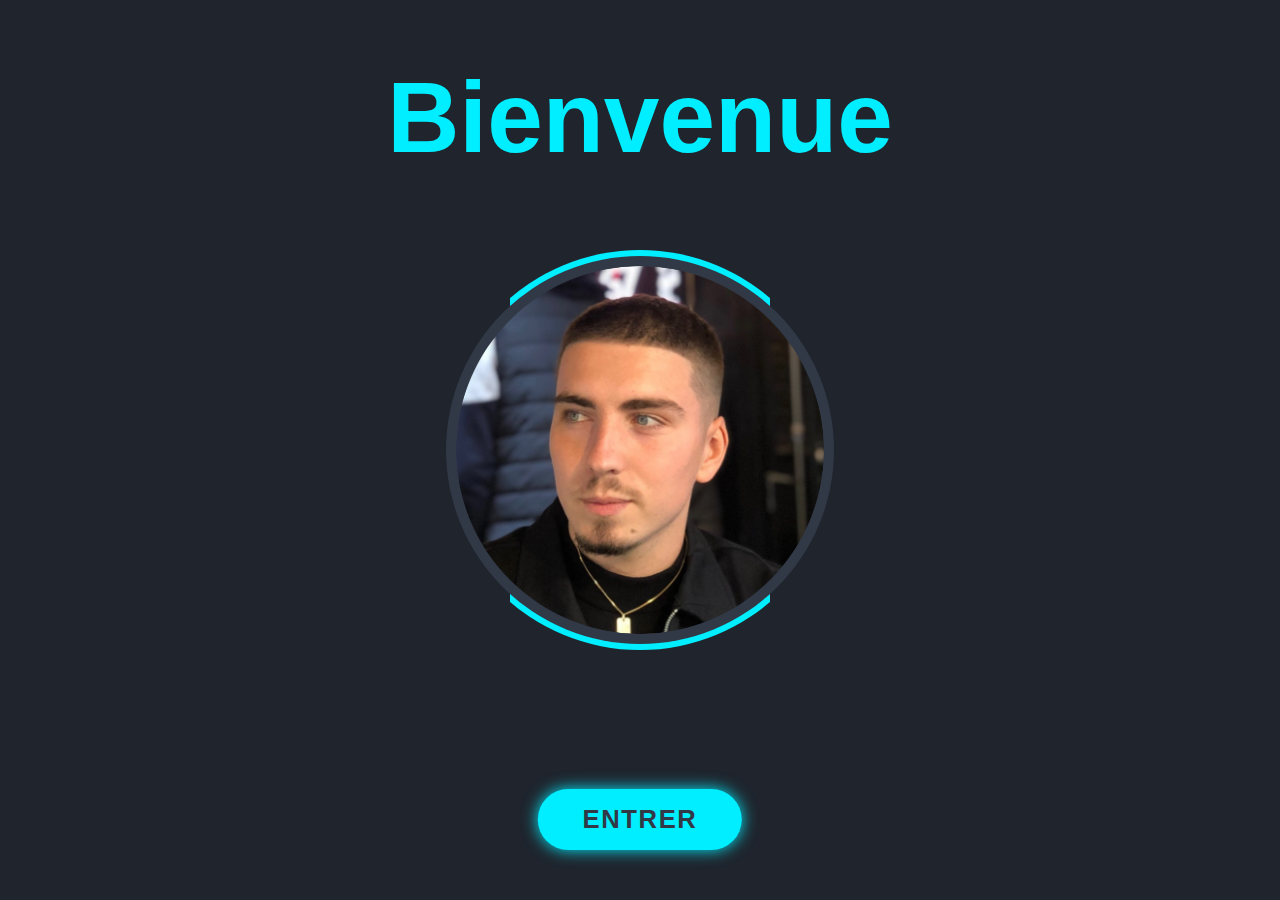
<file: index.html>
<!DOCTYPE html>
<html >
<head>
<title>PORTFOLIO TOM PASCUAL</title>
<link rel="stylesheet" type="text/css "href="assets/css/bienvenue.css" >
</head>
<body>
    <h1>Bienvenue</h1>
    <div class="d-flex flex-column justify-content-center w-100 h-100"></div>
    <div class="box">
        <div class="content">
            <img src="assets/images\img.png    ">
        </div>
    </div>
    <a href="portfolio.html" class="btn">ENTRER</a>
</body>

</body>
</html>
</file>
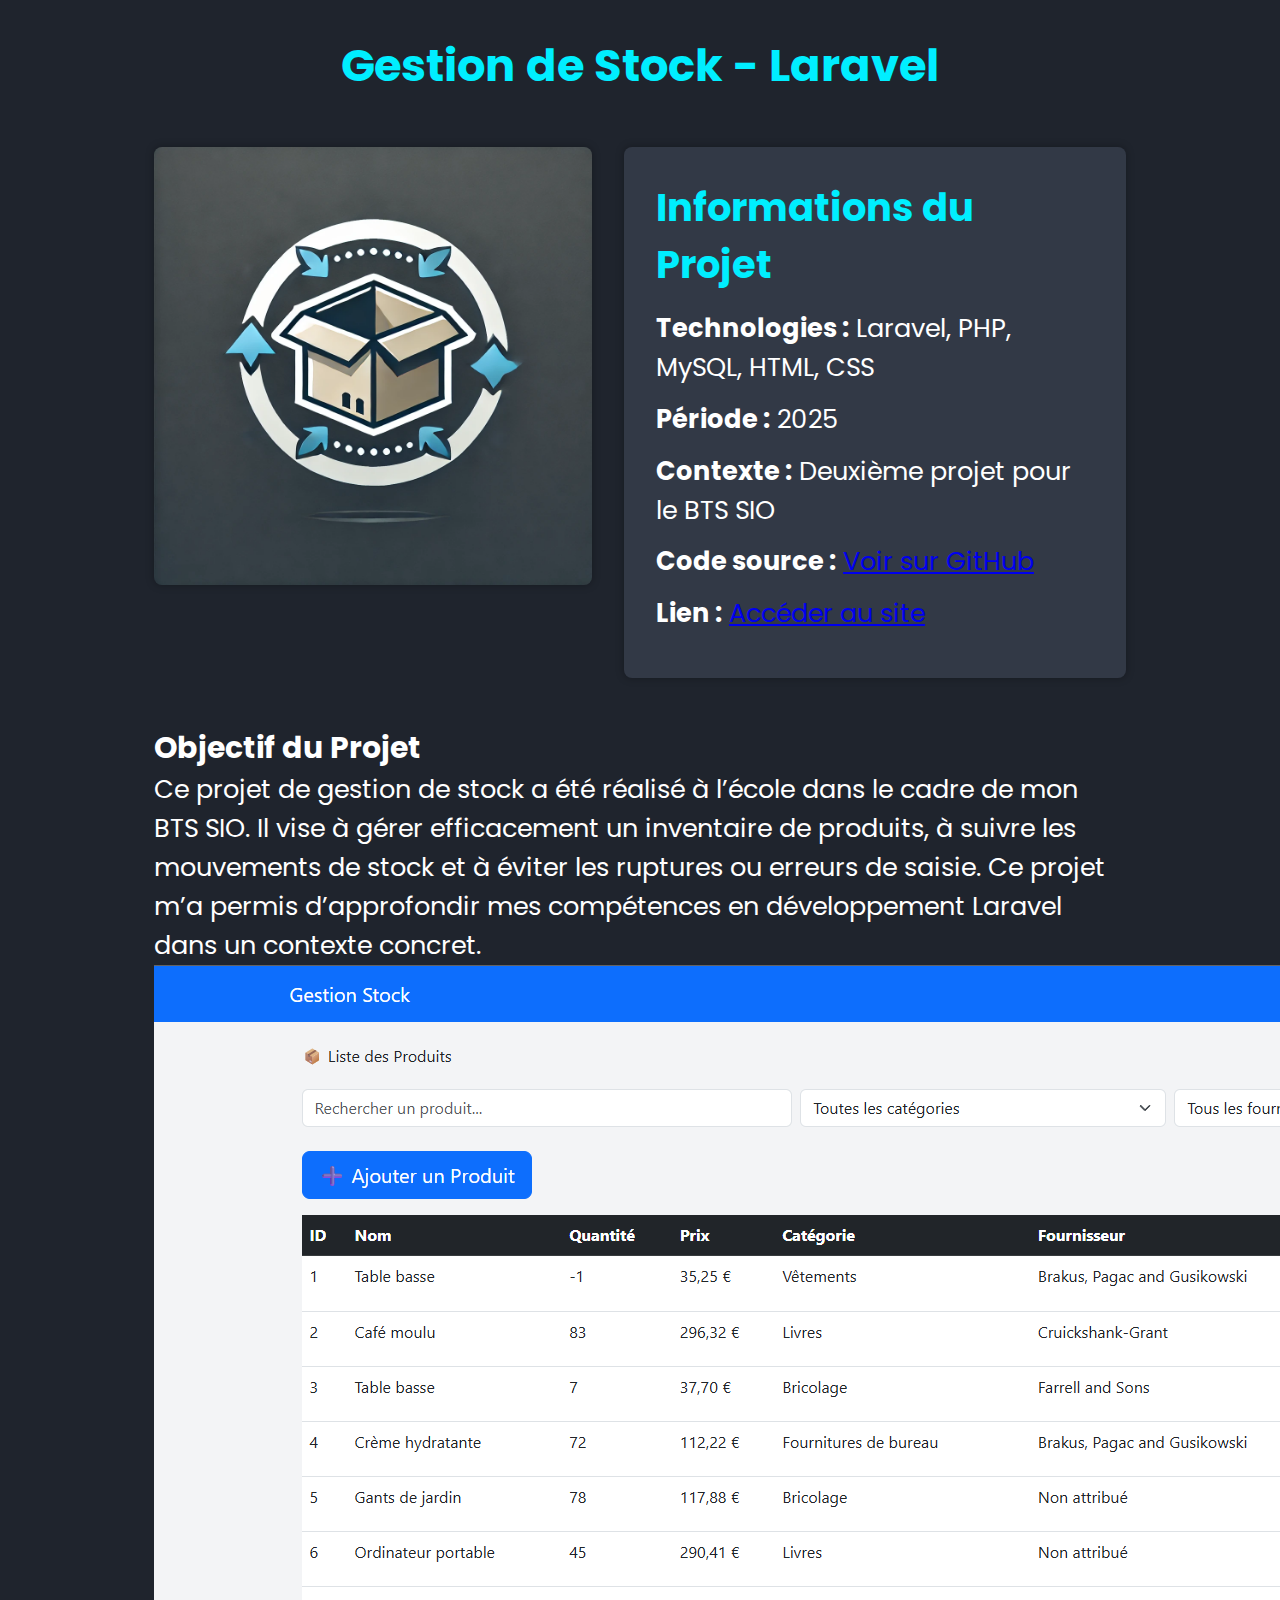
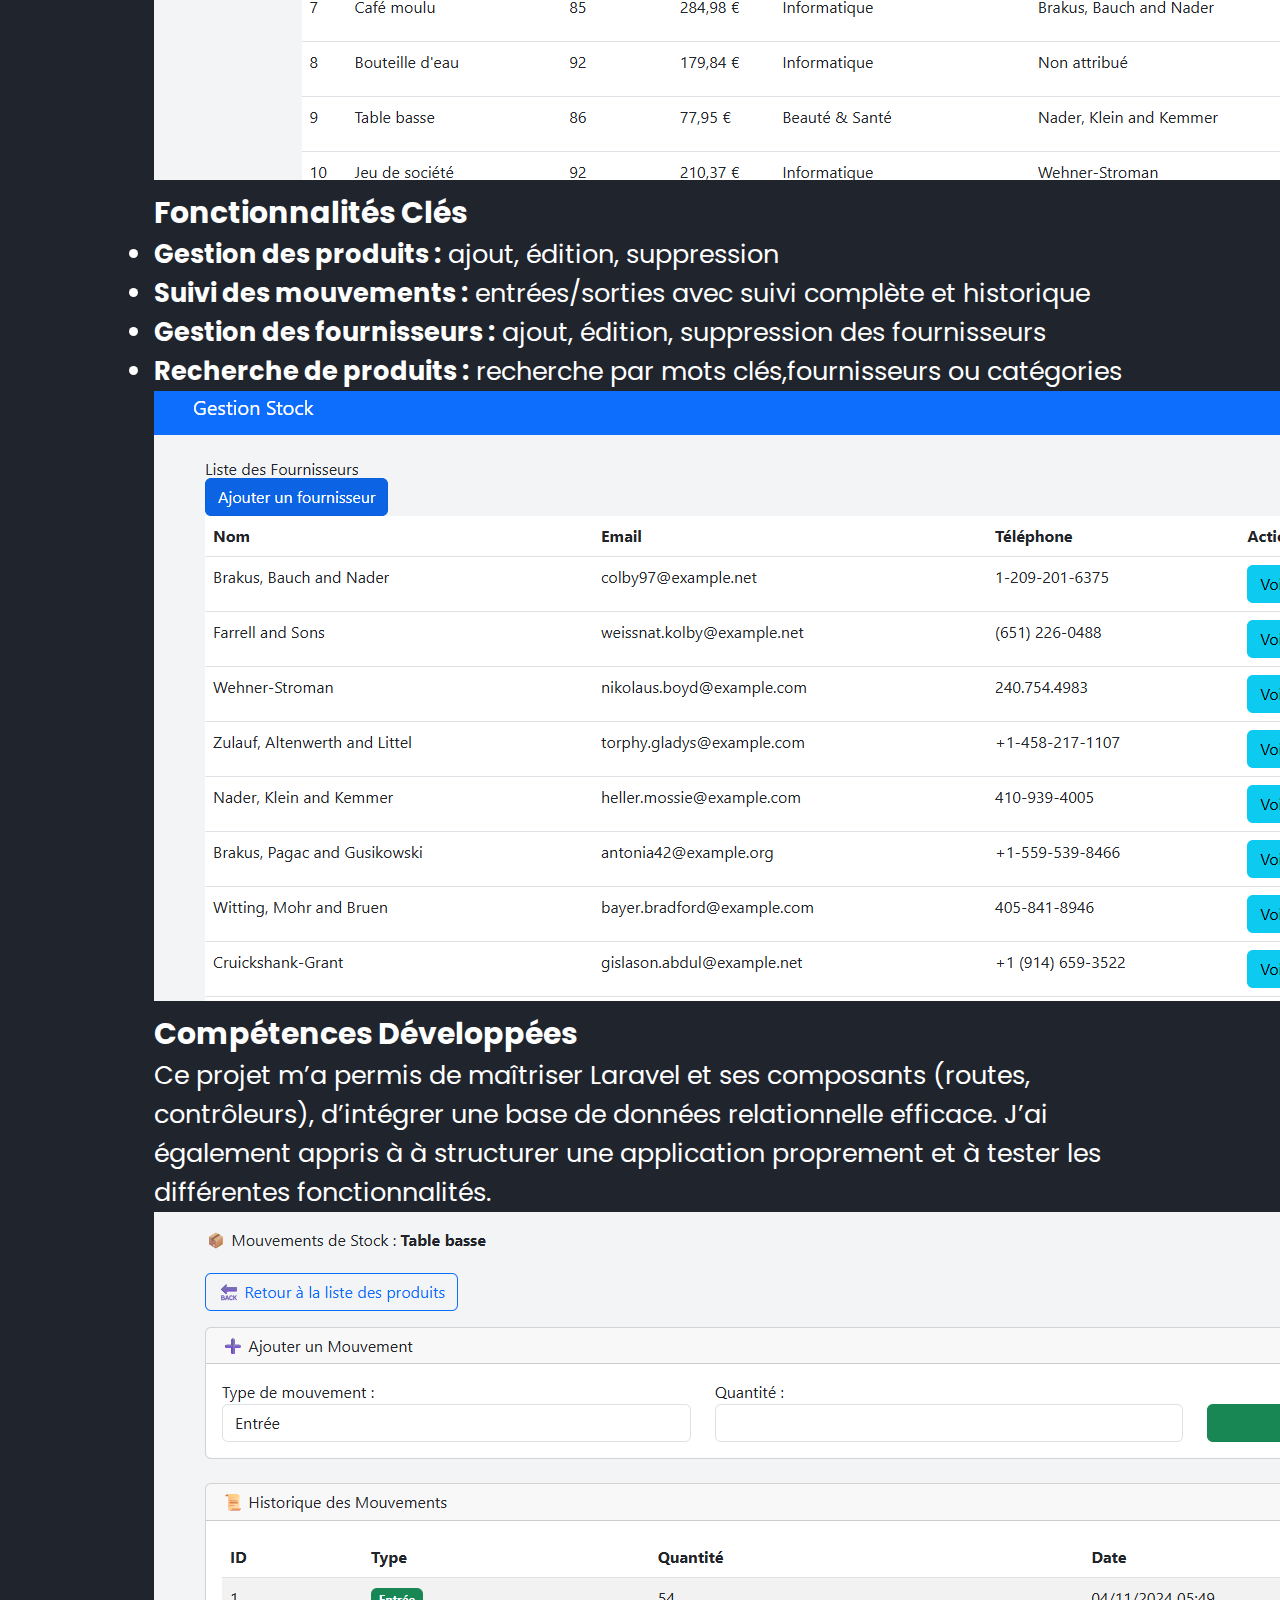
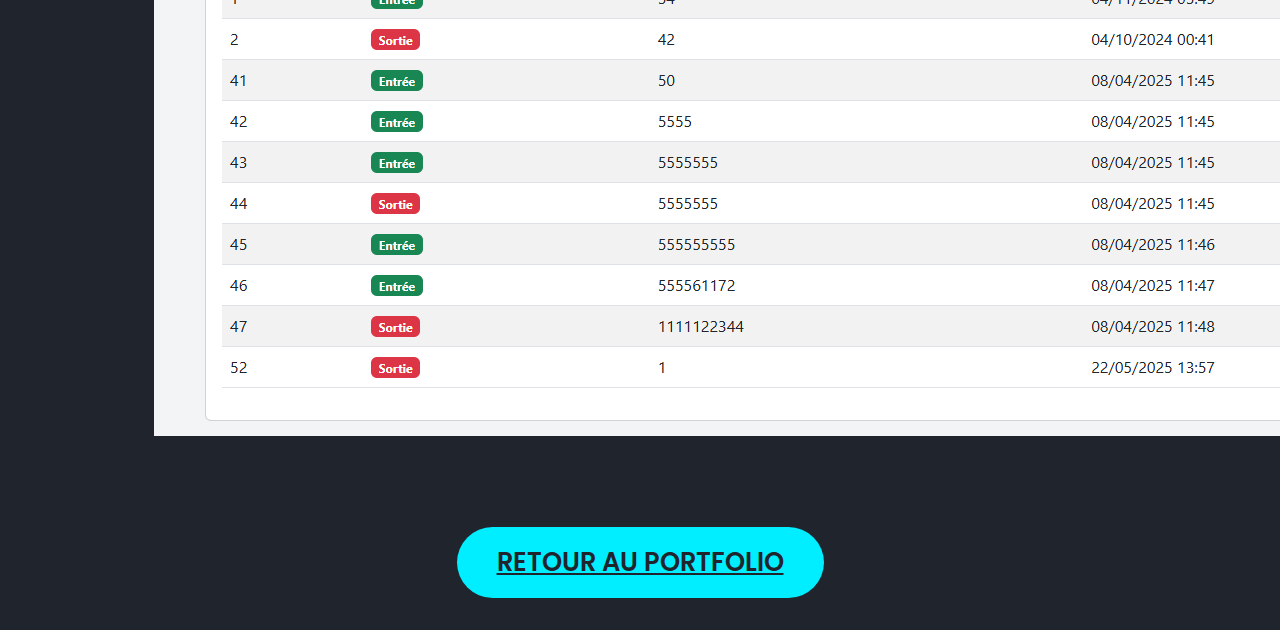
<file: projets/projet-gestionstock.html>
<!DOCTYPE html>
<html lang="fr">
<head>
    <meta charset="UTF-8">
    <meta name="viewport" content="width=device-width, initial-scale=1.0">
    <title>Gestion de Stock - Laravel</title>
    <link rel="stylesheet" href="../assets/css/projet.css">
</head>
<body>

    <div class="title-box">
        <h1 class="project-title">Gestion de Stock - Laravel</h1>
    </div>

    <div class="main-section">
        <div class="project-image-box">
            <img src="../assets/images/gestionstock.webp" alt="Logo Gestion de Stock" class="project-image">
        </div>
        <div class="project-info">
            <h2>Informations du Projet</h2>
            <ul>
                <li><strong>Technologies :</strong> Laravel, PHP, MySQL, HTML, CSS</li>
                <li><strong>Période :</strong> 2025</li>
                <li><strong>Contexte :</strong> Deuxième projet pour le BTS SIO</li>
                <li>
                    <strong>Code source :</strong>
                    <a href="https://github.com/TomPascual/gestion_stock" target="_blank" class="github-link">Voir sur GitHub</a>
                </li>
                <li>
                    <strong>Lien :</strong>
                    <a href="https://gestionstock.tompascual.site:50281/" target="_blank" class="github-link">Accéder au site</a>
                </li>
            </ul>
        </div>
    </div>

    <div class="description-section">
        <div class="project-description-block">
            <h3>Objectif du Projet</h3>
            <p>
                Ce projet de gestion de stock a été réalisé à l’école dans le cadre de mon BTS SIO. Il vise à gérer efficacement un inventaire de produits, à suivre les mouvements de stock et à éviter les ruptures ou erreurs de saisie. Ce projet m’a permis d’approfondir mes compétences en développement Laravel dans un contexte concret.
            </p>
            <img src="../assets/images/Capture d'écran 2025-05-23 171503.png" alt="Dashboard Gestion de Stock" class="description-image">

            <h3>Fonctionnalités Clés</h3>
            <ul>
                <li><strong>Gestion des produits :</strong> ajout, édition, suppression </li>
                <li><strong>Suivi des mouvements :</strong> entrées/sorties avec suivi complète et historique</li>
                <li><strong>Gestion des fournisseurs :</strong> ajout, édition, suppression des fournisseurs</li>
                <li><strong>Recherche de produits :</strong> recherche par mots clés,fournisseurs ou catégories</li>
            </ul>
            <img src="../assets/images/Capture d'écran 2025-05-23 171514.png" alt="Mouvements de stock" class="description-image">

            <h3>Compétences Développées</h3>
            <p>
                Ce projet m’a permis de maîtriser Laravel et ses composants (routes, contrôleurs), d’intégrer une base de données relationnelle efficace. J’ai également appris à  à structurer une application proprement et à tester les différentes fonctionnalités.
            </p>
            <img src="../assets/images/Capture d'écran 2025-05-23 172133.png" alt="Fiche produit" class="description-image">

        
        </div>
    </div>

    <div class="return-button">
        <a href="../portfolio.html" class="btn">Retour au Portfolio</a>
    </div>

</body>
</html>
</file>
<file: assets/css/bienvenue.css>
/* Réinitialisation des marges, des rembourrages et utilisation de la boîte de bordure comme modèle de dimensionnement par défaut */
* {
    margin: 0;
    padding: 0;
    box-sizing: border-box;
    text-decoration: none;
    border : none;
    outline: none;
    scroll-behavior: smooth;
    font-family : 'Poppins', sans-serif;
}

:root {
    --bg-color: #1f242d;
    --second-bg-color: #323946;
    --text-color: #fff;
    --main-color: #0ef;
    --header-color: #1f242d;
}

/* Styles pour le corps de la page */
body {
    background: var(--header-color);
    /* Centrage des éléments */
    height: 100vh;
    display: flex;
    justify-content: center;
    align-items: center;
    /* Définition d'un minimum de largeur pour éviter la distorsion de l'ellipse */
    min-width: 100vh;
    /* Bordure arrondie pour créer une forme elliptique */
    border-radius: 50%;
}

/* Styles pour la boîte centrale */
.box {
    /* Position relative pour les éléments positionnés à l'intérieur */
    position: relative;
    /* Taille de la boîte */
    width: 400px;
    height: 400px;
    /* Fond transparent pour laisser apparaître l'arrière-plan */
    background: transparent;
    /* Bordure arrondie pour créer une forme elliptique */
    border-radius: 50%;
    /* Cacher le contenu qui déborde de la boîte */
    overflow: hidden;
}

/* Styles pour le pseudo-élément avant */
.box::before {
    /* Contenu vide */
    content: '';
    /* Position absolue pour positionner l'élément par rapport à son conteneur */
    position: absolute;
    /* Position et taille de l'élément avant */
    inset: -30px 70px;
    /* Dégradé linéaire pour le fond de l'élément avant */
    background: linear-gradient(315deg, var(--main-color),var(--main-color));
    /* Transition pour un effet de transition fluide */
    transition: 0.5s;
    /* Animation pour faire tourner l'élément avant en continu */
    animation: animate 4s linear infinite;
}

/* Changement de la position de l'élément avant lorsqu'il est survolé */
.box:hover::before {
    inset: -20px 0;
}

/* Animation de rotation pour l'élément avant */
@keyframes animate {
    0% {
        transform: rotate(0deg);
    }
    100% {
        transform: rotate(360deg);
    }
}

/* Styles pour le pseudo-élément après */
.box::after {
    /* Contenu vide */
    content: '';
    /* Position absolue pour positionner l'élément par rapport à son conteneur */
    position: absolute;
    /* Position et taille de l'élément après */
    inset: 6px;
    /* Fond de couleur solide pour créer un cercle centré */
    background: var(--second-bg-color);
    /* Bordure arrondie pour créer un cercle */
    border-radius: 50%;
    /* Indice z pour contrôler la superposition */
    z-index: 1;
}

/* Styles pour le contenu à l'intérieur de la boîte */
.content {
    /* Position absolue pour positionner le contenu par rapport à la boîte */
    position: absolute;
    /* Décalage du contenu par rapport aux bords de la boîte */
    inset: 10px;
    /* Bordure blanche pour créer un effet de bouton */
    border: 6px solid transparent;
    /* Bordure arrondie pour créer un cercle autour du contenu */
    border-radius: 50%;
    /* Indice z pour contrôler la superposition */
    z-index: 3;
    overflow: hidden;
}

.content img {
    /* Position absolue pour positionner le contenu par rapport à la boîte */
    position: absolute;
    top: 0;
    left: 0;
    width: 100%;
    height: 100%;
    object-fit: cover;
}

/* Style pour le texte "Bienvenue" */
h1 {
    /* Position absolue pour placer le texte au-dessus de la boîte */
    position: absolute;
    top: 60px;
    left: 50%;
    transform: translateX(-50%);
    /* Couleur du texte */
    color: var(--main-color);
    /* Police et taille de la police */
    font-family: 'Poppins', sans-serif;
    font-size: 100px;
}

/* Style pour le bouton "Entrer dans le site" */

.btn {
     /* Position absolue pour placer le bouton en dessous de la boîte */
    position: absolute;
   bottom: 50px;
    left: 50%;
    transform: translateX(-50%);
    display : inline-block;
    padding: 1rem 2.8rem;
    background: var(--main-color);
    border-radius: 4rem;
    color: var(--second-bg-color);
    box-shadow : 0 0 1rem var(--main-color);
    font-size: 1.6rem;
    font-weight: 600;
    letter-spacing: .1rem;
    font-family: 'Poppins', sans-serif;
    transition : .5s ease;
}

.btn:hover {
    box-shadow : 0 0 3rem var(--main-color);
}
</file>
<file: assets/css/projet.css>
@import url('https://fonts.googleapis.com/css2?family=Poppins:wght@300;400;500;600;700;800;900&display=swap');

:root {
    --bg-color: #1f242d;
    --text-color: #fff;
    --main-color: #0ef;
}

* {
    margin: 0;
    padding: 0;
    box-sizing: border-box;
    font-family: 'Poppins', sans-serif;
}

body {
    background-color: var(--bg-color);
    color: var(--text-color);
    font-size: 1.6rem;
    display: flex;
    flex-direction: column;
    align-items: center;
    padding: 2rem;
}

.title-box {
    text-align: center;
    margin-bottom: 3rem;
}

.project-title {
    font-size: 2.8rem;
    color: var(--main-color);
}

.main-section {
    display: flex;
    gap: 2rem;
    margin-bottom: 3rem;
    width: 80%;
    max-width: 1200px;
}

.project-image-box {
    flex: 1;
}

.project-image {
    width: 100%;
    border-radius: 8px;
    box-shadow: 0 0 8px rgba(0, 0, 0, 0.3);
}

.project-info {
    flex: 1;
    background-color: #323946;
    padding: 2rem;
    border-radius: 8px;
    box-shadow: 0 0 8px rgba(0, 0, 0, 0.3);
}

.project-info h2 {
    color: var(--main-color);
    margin-bottom: 1rem;
}

.project-info ul {
    list-style: none;
    padding: 0;
}

.project-info li {
    margin-bottom: 0.8rem;
}

.description-section {
    width: 80%;
    max-width: 1200px;
    margin-bottom: 3rem;
}

.project-description {
    font-size: 1.6rem;
    margin-bottom: 2rem;
}

.project-gallery {
    display: flex;
    gap: 1rem;
    flex-wrap: wrap;
}

.gallery-image {
    width: 100%;
    max-width: 250px;
    border-radius: 8px;
    box-shadow: 0 0 8px rgba(0, 0, 0, 0.3);
}

.return-button {
    text-align: center;
    margin-top: 2rem;
}

.btn {
    display: inline-block;
    padding: 1rem 2.5rem;
    background: var(--main-color);
    color: var(--bg-color);
    border-radius: 4rem;
    font-size: 1.6rem;
    font-weight: 600;
    text-transform: uppercase;
    transition: box-shadow 0.3s ease;
}

.btn:hover {
    box-shadow: 0 0 3rem var(--main-color);
}
</file>
